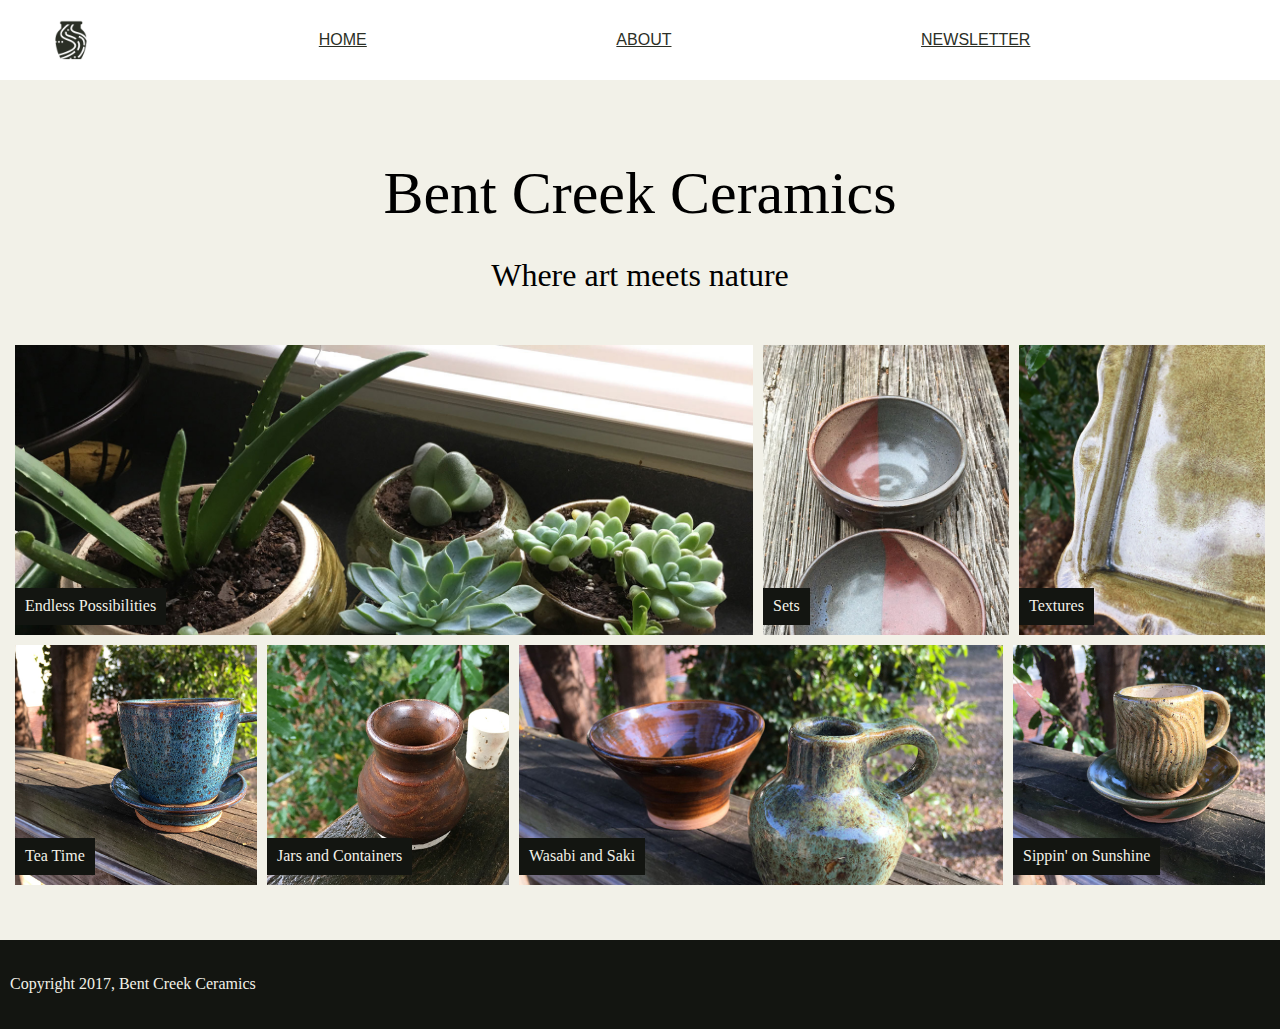
<file: html/index.html>
<!DOCTYPE html>
<html>

<head>
  <meta charset="utf-8">
  <title>Bent Creek Ceramics</title>
  <link rel="stylesheet" href="styles.css">
</head>

<body>

  <nav>
    <div id="logo">

    </div>
    <a href="index.html">HOME</a>
    <a href="about.html">ABOUT</a>
    <a href="newsletter.html">NEWSLETTER</a>
  </nav>

  <header id="title">
    <p class="indextitle">Bent Creek Ceramics</p>
    <p class="indexp">Where art meets nature</p>
  </header>

  <section class="wrapper indexrow">

    <div class="row">

      <div class="column_3" id="endlesspossibilities">
        <!-- <img src="product-1.jpg"> -->
        <span>Endless Possibilities</span>
      </div>

      <div class="column_1" id="sets">
        <!-- <img src="product-2.jpg"> -->
        <span>Sets</span>
      </div>

      <div class="column_1" id="textures">
        <!-- <img src="product-3.jpg"> -->
        <span>Textures</span>
      </div>

    </div>


    <div class="row short_row">
      <div class="column_1" id="teatime">
        <!-- <img src="product-4.jpg"> -->
        <span>Tea Time</span>
      </div>

      <div class="column_1" id="jarsandcontainers">
        <!-- <img src="product-5.jpg"> -->
        <span>Jars and Containers</span>
      </div>

      <div class="column_2" id="wasabiandsaki">
        <!-- <img src="product-6.jpg"> -->
        <span>Wasabi and Saki</span>
      </div>

      <div class="column_1" id="sippinonsunshine">
        <!-- <img src="product-7.jpg"> -->
        <span>Sippin' on Sunshine</span>
        <div>
        </div>
  </section>

  <footer>
    Copyright 2017, Bent Creek Ceramics
  </footer>

</body>

</html>
</file>
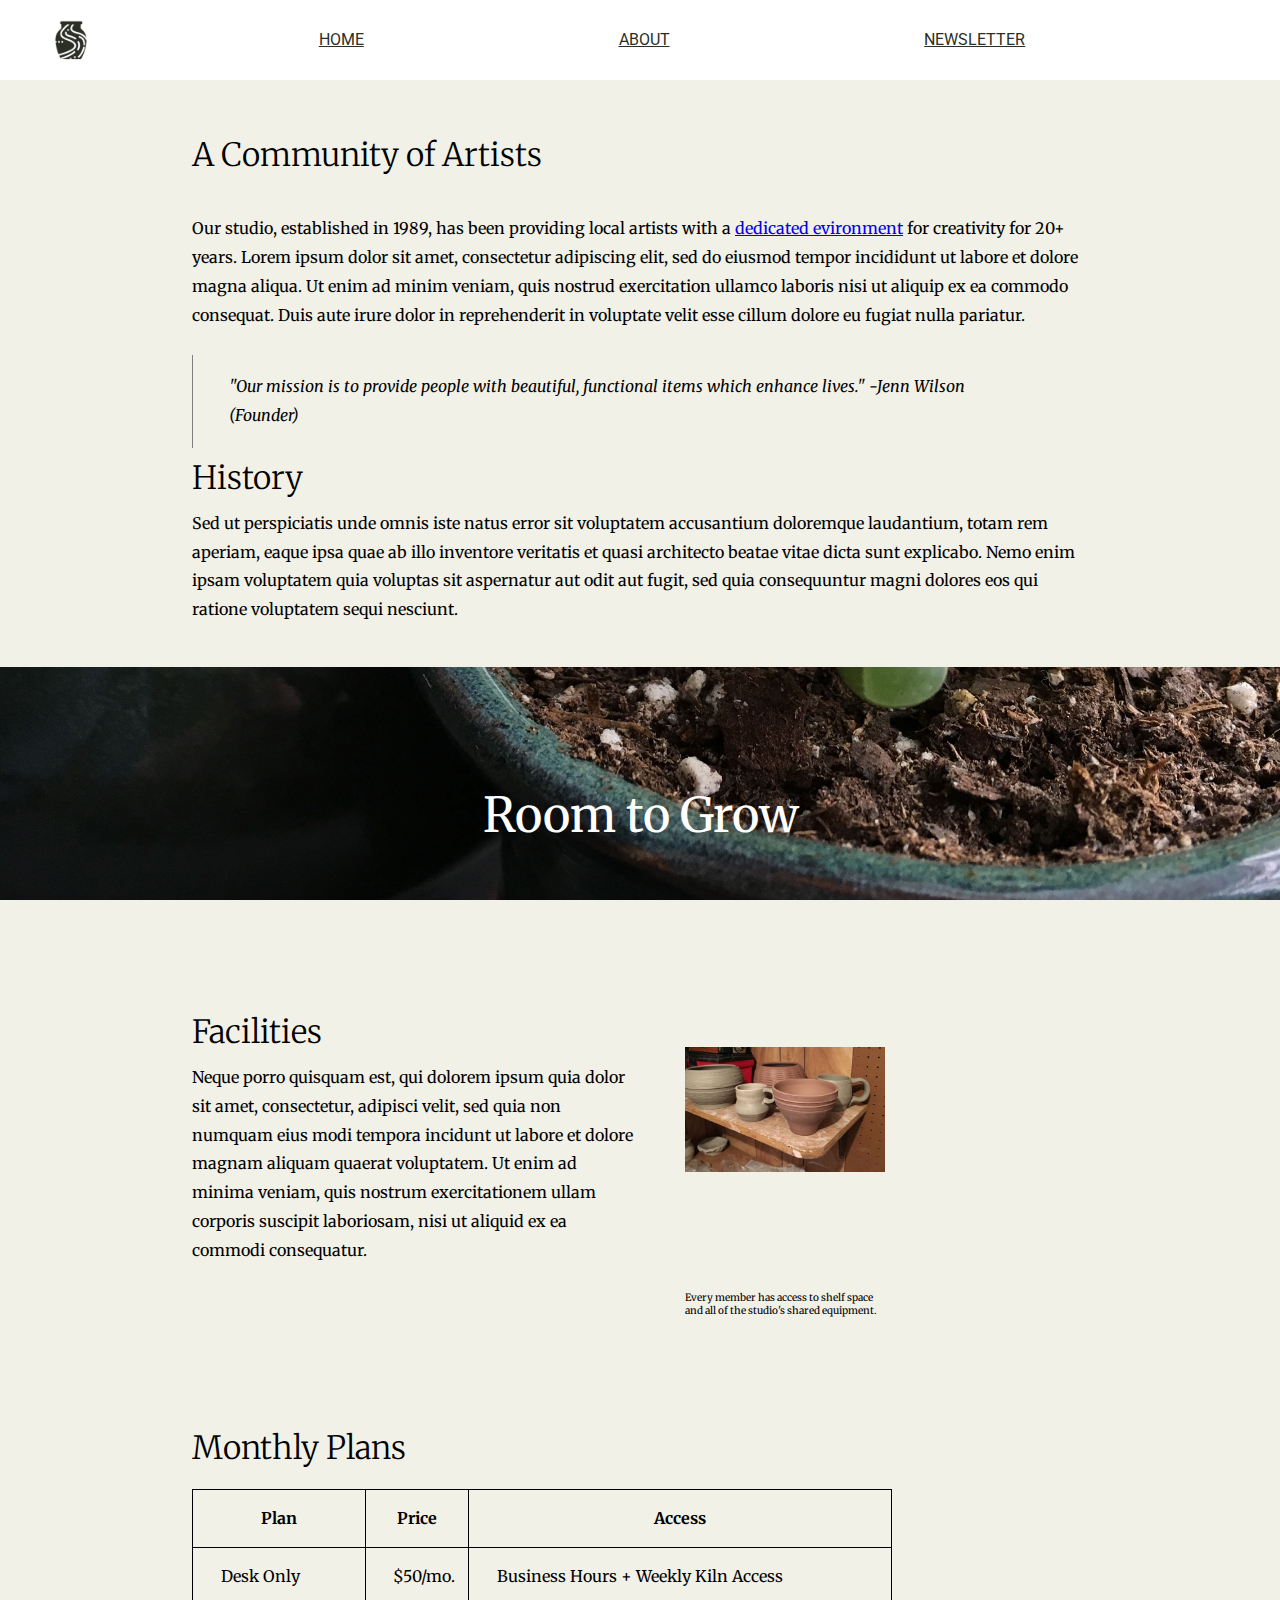
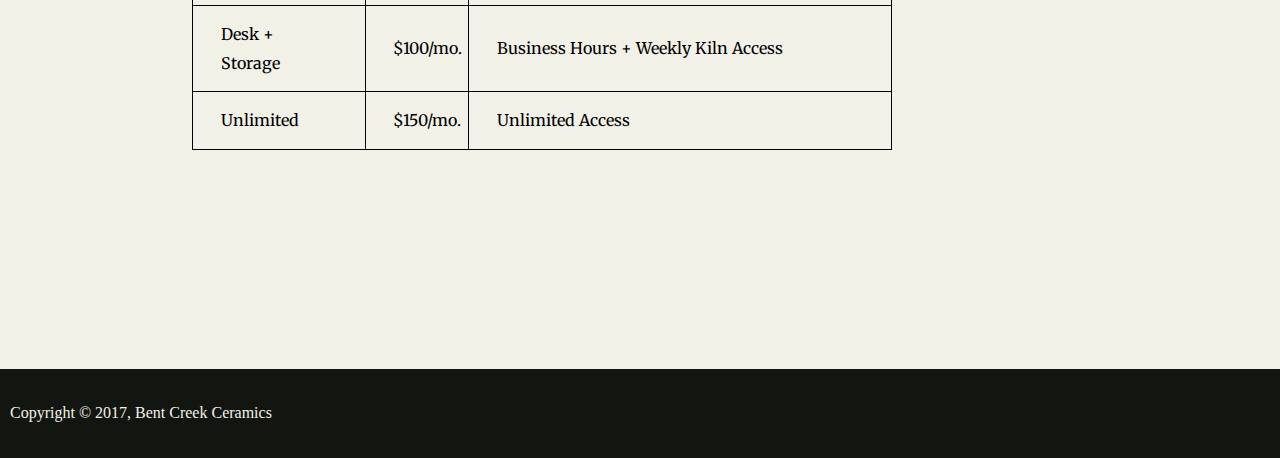
<file: html/about.html>
<!DOCTYPE html>
<html>

<head>
  <title>Bent Creek Ceramics - About</title>
  <meta charset="utf-8">
  <link href="https://fonts.googleapis.com/css?family=Merriweather:300,300i,400,400i,700|Roboto:300,300i,400,400i" rel="stylesheet">
  <link rel="stylesheet" href="styles.css">
</head>

<body>

  <nav>
    <div id="logo">

    </div>
    <a href="index.html">HOME</a>
    <a href="about.html">ABOUT</a>
    <a href="newsletter.html">NEWSLETTER</a>
  </nav>

  <section class="wrapper">

    <section class="aboutpage">
      <header id="abouttopofpage">
        A Community of Artists
      </header>

      <p id="aboutstory">
        Our studio, established in 1989, has been providing local artists with a <a href = "#facilities">dedicated evironment</a> for creativity for 20+ years. Lorem ipsum dolor sit amet, consectetur adipiscing elit, sed do eiusmod tempor incididunt ut labore et dolore magna aliqua. Ut
        enim ad minim veniam, quis nostrud exercitation ullamco laboris nisi ut aliquip ex ea commodo consequat. Duis aute irure dolor in reprehenderit in voluptate velit esse cillum dolore eu fugiat nulla pariatur.
      </p>
    </section>

    <blockquote>
      "Our mission is to provide people with beautiful, functional items which enhance lives." -Jenn Wilson (Founder)
    </blockquote>

    <section id="history">
      <header>History</header>
      <p>
        Sed ut perspiciatis unde omnis iste natus error sit voluptatem accusantium doloremque laudantium, totam rem aperiam, eaque ipsa quae ab illo inventore veritatis et quasi architecto beatae vitae dicta sunt explicabo. Nemo enim ipsam voluptatem quia voluptas
        sit aspernatur aut odit aut fugit, sed quia consequuntur magni dolores eos qui ratione voluptatem sequi nesciunt.
      </p>
    </section>

    <div class="overlay">Room to Grow</div>

    <section id="bottomcontainer">
        <header id="headerfacilities">Facilities</header>
      <section id="facilities">

        <p>
          Neque porro quisquam est, qui dolorem ipsum quia dolor sit amet, consectetur, adipisci velit, sed quia non numquam eius modi tempora incidunt ut labore et dolore magnam aliquam quaerat voluptatem. Ut enim ad minima veniam, quis nostrum exercitationem
          ullam corporis suscipit laboriosam, nisi ut aliquid ex ea commodi consequatur.
        </p>

        <aside class="aboutaside">
          <span class="aboutspan">Every member has access to shelf space and all of the studio's shared equipment.
          </span>
        </aside>
      </section>

      <section id="monthlyplans">
        <header>Monthly Plans</header>
        <table>
          <thead>
            <th>Plan</th>
            <th>Price</th>
            <th>Access</th>
          </thead>
          <tr>
            <td>Desk Only</td>
            <td>$50/mo.</td>
            <td>Business Hours + Weekly Kiln Access</td>
          </tr>
          <tr>
            <td>Desk + Storage</td>
            <td>$100/mo.</td>
            <td>Business Hours + Weekly Kiln Access</td>
          </tr>
          <tr>
            <td>Unlimited</td>
            <td>$150/mo.</td>
            <td>Unlimited Access</td>
          </tr>
        </table>
      </section>

  </section>
</section>
<footer>Copyright &copy 2017, Bent Creek Ceramics</footer>

</body>

</html>
</file>
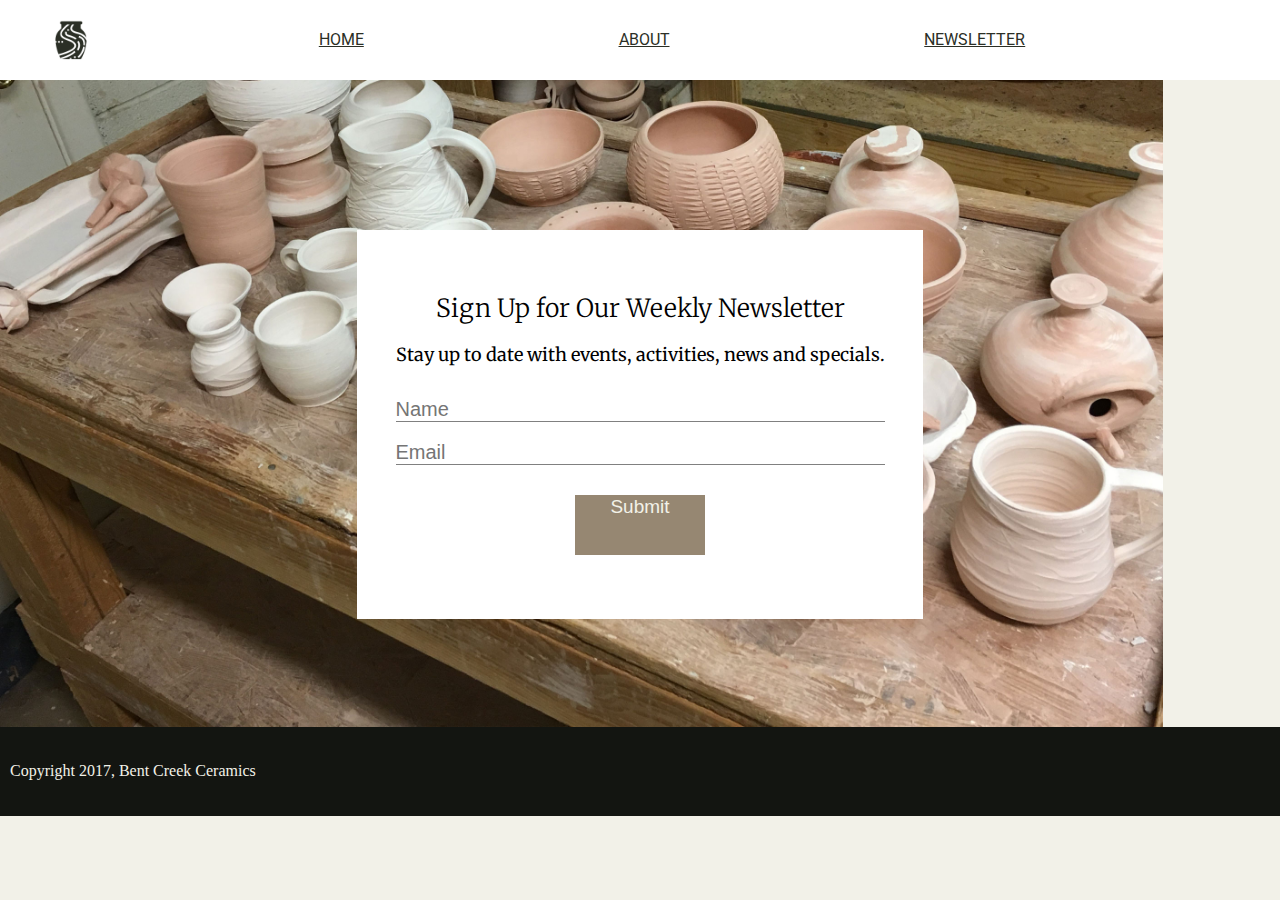
<file: html/newsletter.html>
<!DOCTYPE html>
<html>
  <head>
    <meta charset="utf-8">
    <title>Bent Creek Ceramics - Newsletter</title>
  <link href="https://fonts.googleapis.com/css?family=Merriweather:300,300i,400,400i,700|Roboto:300,300i,400,400i" rel="stylesheet">
  <link rel="stylesheet" href="styles.css">
  </head>
  <body>
    <nav>
      <div id="logo">

      </div>
        <a href="index.html">HOME</a>
        <a href="about.html">ABOUT</a>
        <a href="newsletter.html">NEWSLETTER</a>
    </nav>
    <div id="newsletterwrapper">
      <div id="newslettercontainer">
      <header id="newsletterheader">
          Sign Up for Our Weekly Newsletter
      </header>
      <p id="newscalltoaction">
          Stay up to date with events, activities, news and specials.
      </p>
      <form id="newsform">
        <input type="text" name="name" value="" placeholder="Name" id="nameInput">
        <input type="email" name="email" value="" placeholder="Email" id="emailInput">
        <button type="button" name="submit" id="signupButton">Submit</button>

      </form>
    </div>
    </div>
  <footer>Copyright 2017, Bent Creek Ceramics</footer>
  <script type="text/javascript" src="main.js">
  </script>
  </body>
</html>
</file>
<file: html/styles.css>
/*Background: #F2F1E8
Text: #131511
Inline Link: #968772
Inline Link (Hover): #967343
Navigation Background: #FFFFFF
Navigation Text: #2B2F26
Navigation Text (Hover): #CD5D67
Navigation Text (Active) #968772
Button Background: #968772
Button Background (Hover): #967343
Button Text: #F2F1E8
Button Text (Hover): #FFFFFF
Input Border Bottom: #968772
Input Border Bottom (Focus): #967343*/


/*
font-family: 'Merriweather', serif;
font-family: 'Roboto', sans-serif;*/

body {
  margin: auto;
  background-color: #F2F1E8;
  font-family: serif;
  line-height: 180%;
}

nav {
  list-style-type: none;
  text-align: center;
  background-color: white;
  margin: 0 0;
  padding: 0 0;
  display: flex;
  align-items: center;
  justify-content: center;
  justify-content: space-between;
  width: 100%;
  z-index: 2;
  position: fixed;
  font-family: 'Roboto', sans-serif;*/

}

#logo {
  background-image: url("bent-creek-logo.png");
  width: 50px;
  height: 40px;
  background-repeat: no-repeat;
  background-size: contain;
  margin-left: 4%;
  margin-right: 17%;

}

nav a {
  padding: 2% 0;
  text-decoration: underline;
  color: #2B2F26;
  margin-right: auto;
}

nav a:hover {
  color: #cd5d67;
}

nav a:active {
  color: #968772;
}

footer {
  background-color: #131511;
  color: #F2F1E8;
  padding: 30px 10px;
  width: 100%
}

/*=========================*/
/*======= ABOUT =======*/
/*============================*/


.wrapper {
  display: flex;
  justify-content: center;
  align-items: center;
  align-content: center;
  align-self: center;
  flex-direction: column;
  padding: 15%;
  padding-top: 4%;
  font-family: 'Merriweather', serif;
}

#abouttopofpage {
  margin: 5% 0;
  margin-top: 10%;
}

#aboutstory {
  margin: 1% 0;
}

blockquote {
  font-style: italic;
  border-left: 1px solid grey;
  padding: 2%;
  padding-left: 4%;
  margin-left: 0;
}

header {
  font-size: 32px;
  font-weight: lighter;
}

.overlay {
  background-image: url("background-3.jpg");
  background-size: cover;
  background-repeat: no-repeat;
  background-attachment: fixed;
  display: flex;
  justify-content: center;
  height: 100%;
  width: 100%;
  color: white;
  padding: 15% 22%;
  font-size: 48px;
  margin: 3% 0;
}

#bottomcontainer {
  width: 100%;
}

#headerfacilities {
  margin-top: 3%;
}

#facilities {
  display: flex;
  flex-direction: row;
  flex-wrap: wrap;
}

#facilities p {
  width: 50%;
}

aside {
  width: 30%;
  font-size: 10px;
  line-height: normal;
  display: flex;
  flex-direction: column;
  flex-wrap: nowrap;
  margin-left: 5%;
}

.aboutaside {
  background-image: url("background-1.jpg");
  background-repeat: no-repeat;
  background-size: contain;
  width: 200px;
  height: 40vh;
  margin-bottom: 0;
  position: relative;
}

.aboutspan {
  position: absolute;
  bottom: 90px;
}


#monthlyplans {
  width: auto;
  margin: 3% 0;
}

#monthlyplans header {
  margin: 3% 0;
}

table {
  width: 700px;
}

table, th, td {
  border: 1px solid black;
  border-collapse: collapse;
  justify-content: center;
}

th, td {
  padding: 2% 4%;
}

/*=========================*/
/*======= INDEX =======*/
/*===========================*/


#title {
  width: 100%;
  display: flex;
  flex-direction: column;
  align-items: center;
}

.indextitle {
  font-size: 60px;
  font-weight: normal;
  margin: 14% 0 3% 0;
}

.indexp {
  margin: 15px 0 50px 0;
  font-weight: lighter;
}

.indexrow {
  flex-flow: column nowrap;
  padding: 0 10px 50px 10px;

}

.row {
  display: flex;
  flex-direction: row;
  justify-content: space-between;
  width: 100%;
  height: 300px;
}

.short_row {
  height: 250px;
}

.column_1 {
  flex-grow: 1;
  flex-shrink: 1;
}

.column_2 {
  flex-grow: 2;
  flex-shrink: 2;
}

.column_3 {
  flex-grow: 3;
  flex-shrink: 3;
}

.indexrow .row div {
    margin: 5px;
    background-repeat: no-repeat;
    background-size: cover;
    position: relative;
}

.indexrow .row div span {
  background: #131511;
  color: #F2F1E8;
  padding: 4px 10px;
  position: absolute;
  bottom: 10px;
}

#endlesspossibilities {
  background-image: url("product-1.jpg");
}

#sets {
  background-image: url("product-2.jpg");
}

#textures {
  background-image: url("product-3.jpg");
}

#teatime {
  background-image: url("product-4.jpg");
}

#jarsandcontainers {
  background-image: url("product-5.jpg");
}

#wasabiandsaki {
  background-image: url("product-6.jpg");
}

#sippinonsunshine {
  background-image: url("product-7.jpg");
}

/*==========================*/
/*===== NEWSLETTER ====*/
/*=============================*/

#newsletterwrapper {
  background-image: url("background-2.jpg");
  width: 100%;
  background-size: contain;
  background-repeat: no-repeat;
  display: flex;
  justify-content: center;
  flex-direction: column;
}

#newslettercontainer {
  background-color: white;
  color: black;
  display: flex;
  flex-direction: column;
  align-items: center;
  align-content: center;
  align-self: center;
  justify-content: center;
  margin: 18%;
  margin-bottom: 8.5%;
  padding: 5% 3%;
  font-family: 'Merriweather', serif;
}

#newsletterheader {
  font-size: 25px;
  font-weight: 100;
}

#newscalltoaction {
  font-size: 18px;
}

#newsform {
  display: flex;
  flex-direction: column;
  justify-content: center;
  align-content: center;
  width: 100%;
}

input {
  margin: 2% 0;
  padding: 0 0;
  border-style: none;
  border-bottom: 1px solid grey;
  font-size: 20px;
}

#signupButton {
  display: flex;
  justify-content: center;
  align-self: center;
  background-color: #968772;
  width: 130px;
  height: 60px;
  margin-top: 4%;
  border-style: none;
  color: #F2F1E8;
  font-size: 19px;
  font-weight: lighter;
}

#signupButton:hover {
  background-color: #967343;
  color: #FFFFFF;
}
</file>
